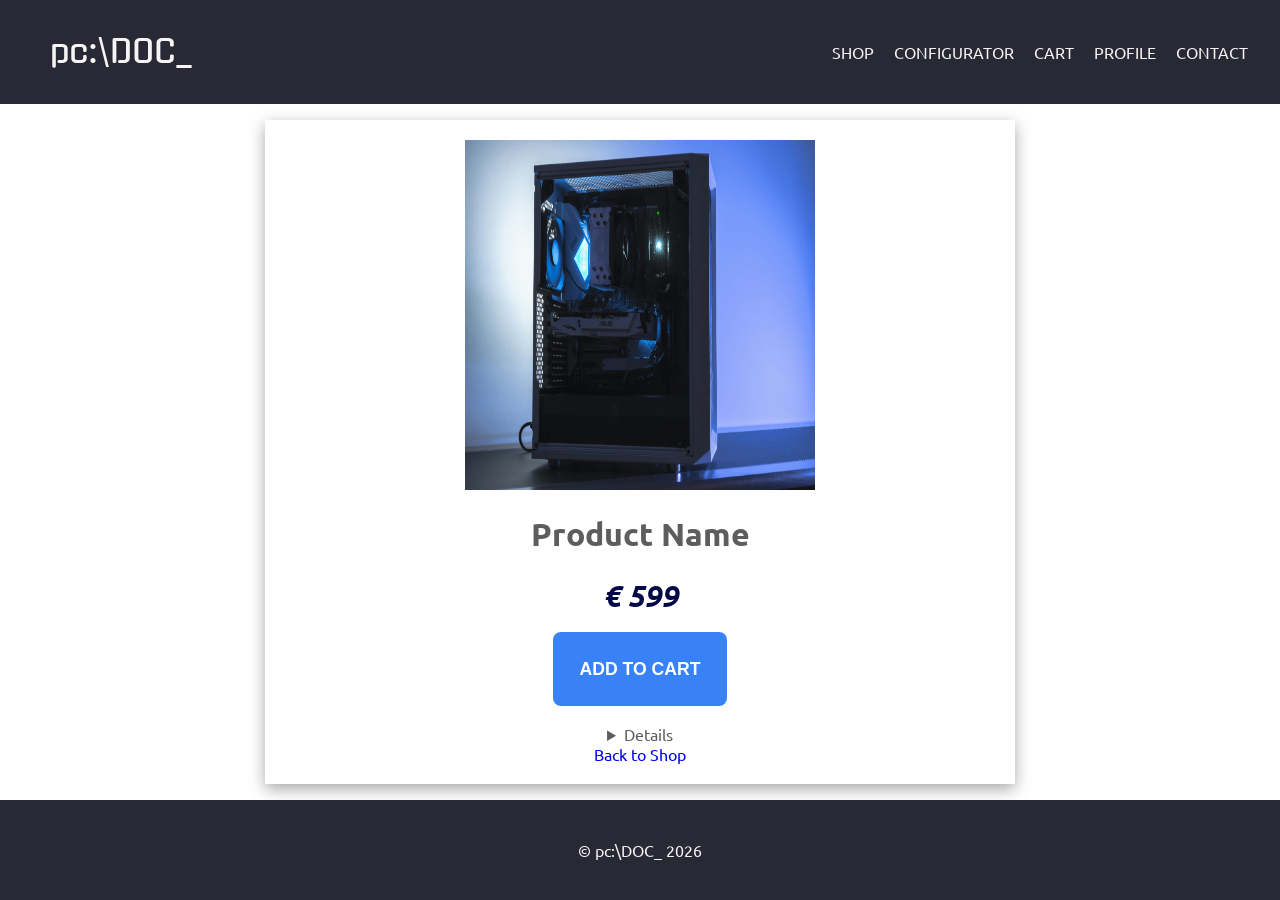
<file: product.html>
<!DOCTYPE html>
<html lang="en">
<head>
  <meta charset="UTF-8">
  <meta name="viewport" content="width=device-width, initial-scale=1.0">
  <link rel="stylesheet" href="css/styles.css">
  <title>PC DOC - Products</title>
</head>
<body>
 <nav id="main-nav">
   <a href="index.html" class="gugi-regular nav-logo">pc:\DOC_</a>

  <input type="checkbox" id="menu-toggle">
  <label for="menu-toggle" id="hamburger">
    <span></span>
    <span></span>
    <span></span>
  </label>

  <ul>
    <li><a href="shop.html">SHOP</a></li>
    <li><a href="builder.html">CONFIGURATOR</a></li>
    <li><a href="cart.html">CART</a></li>
    <li><a href="profile.html">PROFILE</a></li>
    <li><a href="contact.html">CONTACT</a></li>
  </ul>
</nav>
<div class="product-container">
  <img id="product-image" src="images/pc-1.jpg" alt="Product image">
  <h1 id="product-name">Product Name</h1>
  <span id="product-price">&euro; 599</span>
  <button id="product-cart">ADD TO CART</button>
  <p id="product-description"></p>
  <details id="product-specs">
    <summary>Details</summary>
    <div class="product-specs__content">
      <p>Lorem ipsum</p>
    </div>
  </details>
  <a href="shop.html">Back to Shop</a>
</div>
 
 
  <script src="js/product.js"></script>
  <footer>
    <p>&copy; pc:\DOC_ 2026</p>
  </footer>
</body>
</html>
</file>
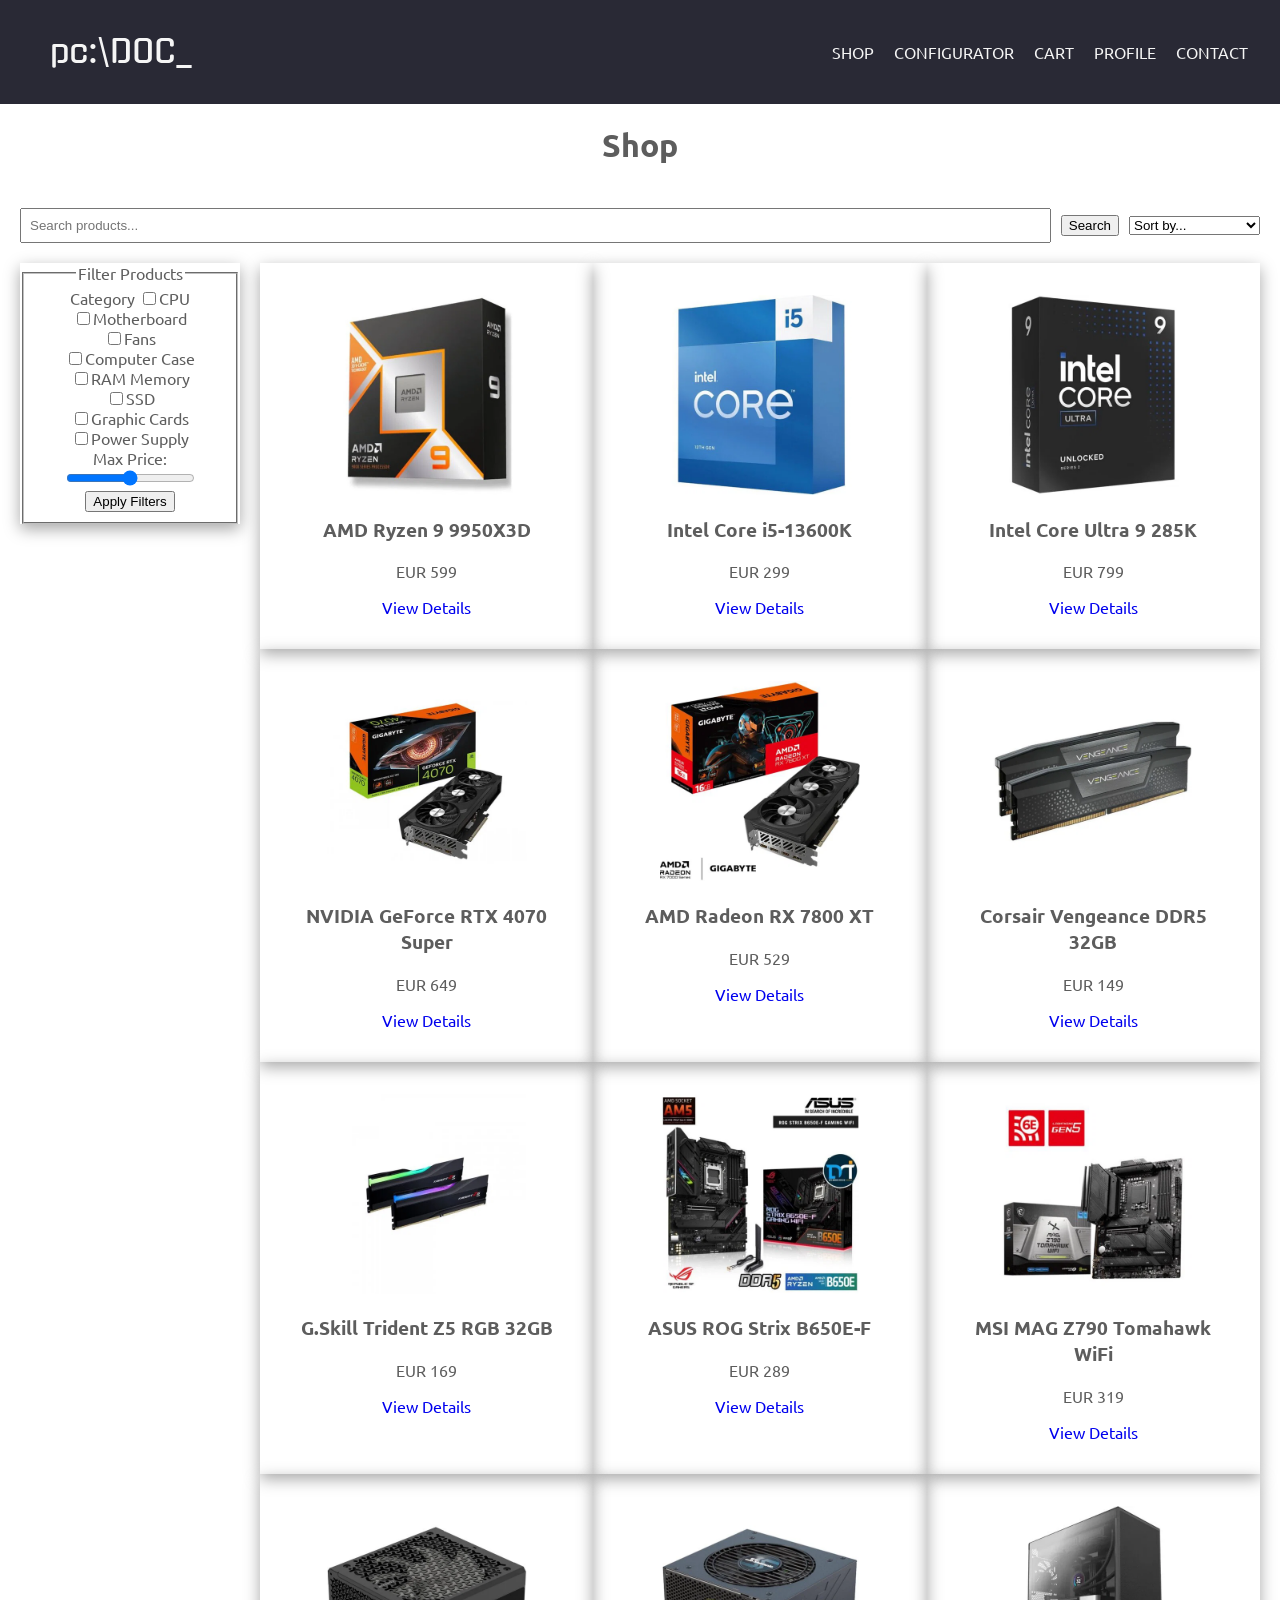
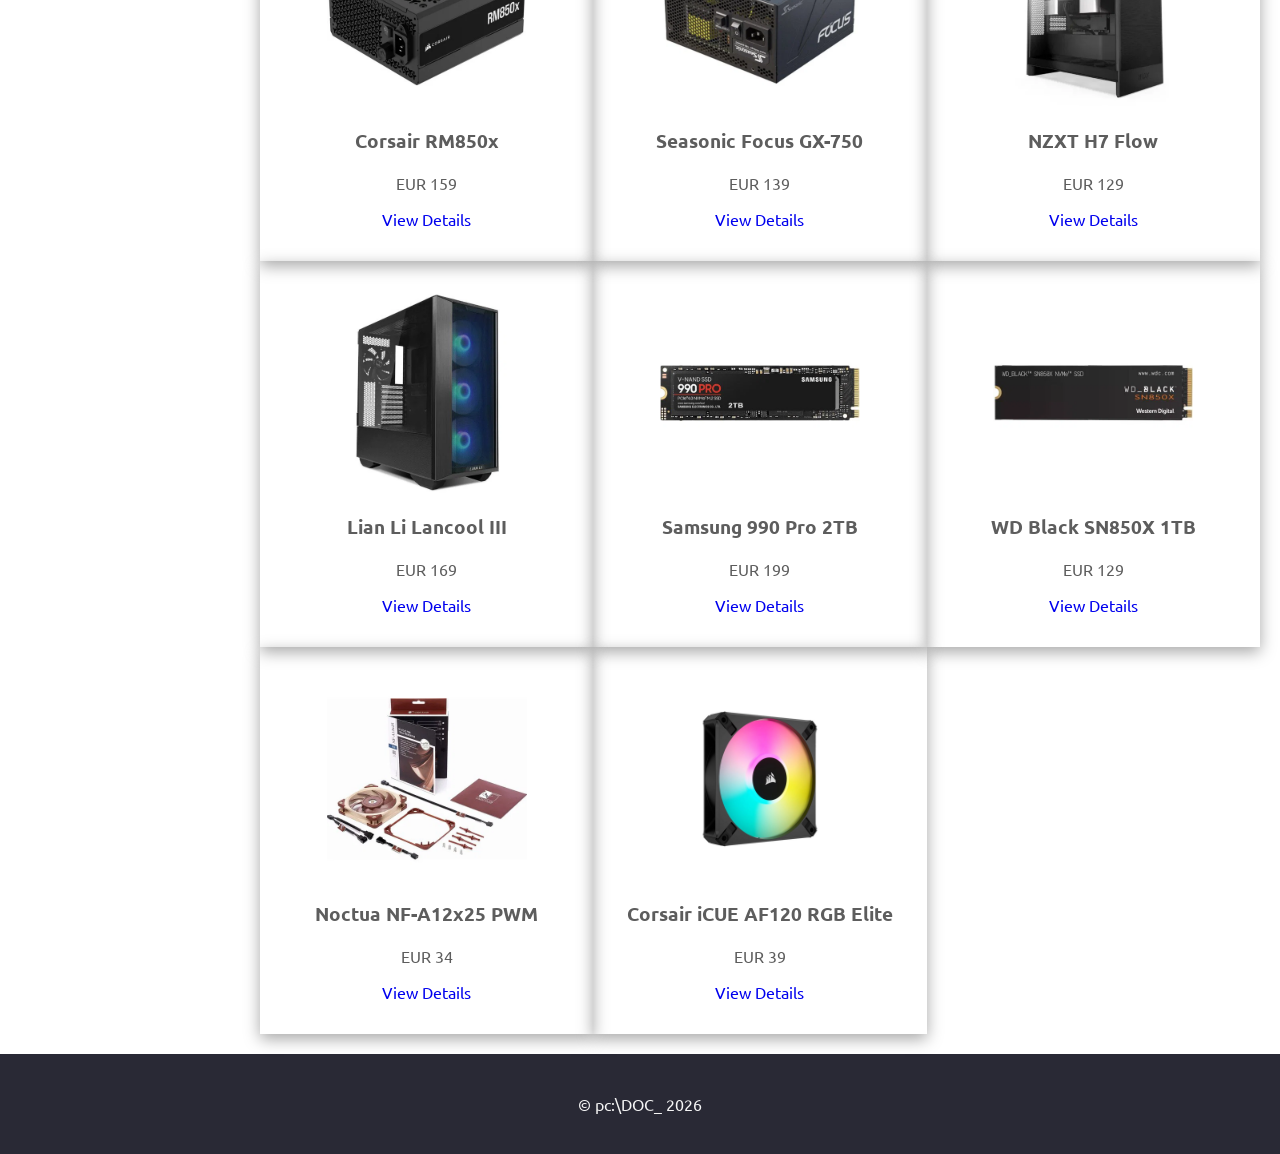
<file: shop.html>
<!DOCTYPE html>
<html lang="en">
<head>
  <meta charset="UTF-8">
  <meta name="viewport" content="width=device-width, initial-scale=1.0">
  <link rel="stylesheet" href="css/styles.css">
  <title>PC DOC Shop</title>
</head>
<body>
 <nav id="main-nav">
  <a href="index.html" class="gugi-regular nav-logo">pc:\DOC_</a>

  <input type="checkbox" id="menu-toggle">
  <label for="menu-toggle" id="hamburger">
    <span></span>
    <span></span>
    <span></span>
  </label>

  <ul>
    <li><a href="shop.html">SHOP</a></li>
    <li><a href="builder.html">CONFIGURATOR</a></li>
    <li><a href="cart.html">CART</a></li>
    <li><a href="profile.html">PROFILE</a></li>
    <li><a href="contact.html">CONTACT</a></li>
  </ul>
</nav>
 <h1>Shop</h1>
 <div class="shop-page">
    <div class="shop-controls">
        <input type="search" id="shop-search" placeholder="Search products...">
        <button class="search-btn">Search</button>
        <select id="sort-select">
            <option value="">Sort by...</option>
            <option value="price-asc">Price: Low to High</option>
            <option value="price-desc">Price: High to Low</option>
            <option value="name-asc">Name: A to Z</option>
        </select>
    </div>
 
   <div class="shop-layout">
     <aside>
      <form id="product-filter">
      <fieldset>
        <legend>Filter Products</legend>

        <!-- Category Filter -->
        <div class="filter-group">
            <label>Category</label>
            <label for="cpu"><input id="cpu" type="checkbox" name="cpu" value="cpu">CPU</label><br>
            <label for="motherboard"><input id="motherboard" type="checkbox" name="motherboard" value="motherboard">Motherboard</label><br>
            <label for="fans"><input id="fans" type="checkbox" name="fans" value="fans">Fans</label><br>
             <label for="case"><input type="checkbox" name="case" value="case">Computer Case</label><br>
              <label for="ram"><input type="checkbox" name="ram" value="ram">RAM Memory</label><br>
              <label for="ssd"><input type="checkbox" name="ssd" value="ssd">SSD</label><br>
               <label for="gpu"><input type="checkbox" name="gpu" value="gpu">Graphic Cards</label><br>
                <label for="psu"><input type="checkbox" name="psu" value="psu">Power Supply</label><br>
        </div>

        <!-- Price Range Filter -->
        <div class="filter-group">
            <label for="price">Max Price:</label>
            <input type="range" id="price" name="price" min="150" max="5000">
        </div>

        <!-- Submit Button -->
        <button type="submit">Apply Filters</button>
      </fieldset>
      </form>
    </aside>
    <div id="product-grid"></div>
 </div>
 </div>
  <script src="js/shop.js"></script>
  <footer>
    <p>&copy; pc:\DOC_ 2026</p>
  </footer>
</body>
</html>
</file>
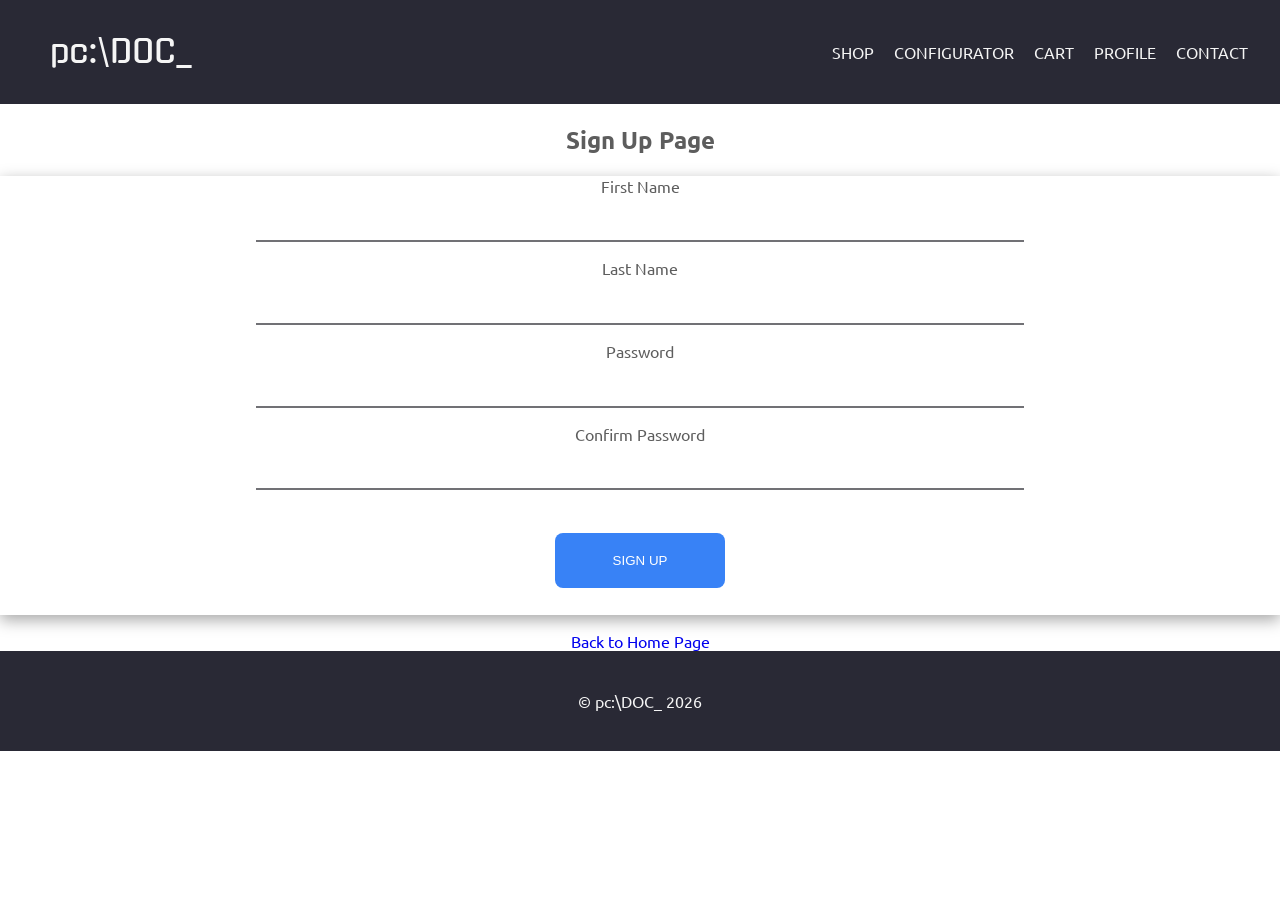
<file: signup.html>
<!DOCTYPE html>
<html lang="en">
<head>
  <meta charset="UTF-8">
  <meta name="viewport" content="width=device-width, initial-scale=1.0">
  <link rel="stylesheet" href="css/styles.css">
  <title>PC DOC Configurator</title>
</head>
<body>
 <nav id="main-nav">
  <a href="index.html" class="gugi-regular nav-logo">pc:\DOC_</a>

  <input type="checkbox" id="menu-toggle">
  <label for="menu-toggle" id="hamburger">
    <span></span>
    <span></span>
    <span></span>
  </label>

 <ul>
    <li><a href="shop.html">SHOP</a></li>
    <li><a href="builder.html">CONFIGURATOR</a></li>
    <li><a href="cart.html">CART</a></li>
    <li><a href="profile.html">PROFILE</a></li>
    <li><a href="contact.html">CONTACT</a></li>
  </ul>
</nav>
    
    <h2>Sign Up Page</h2>
    <form action="post">
        <div class="form-item">
            <label for="fname">First Name</label><br>
            <input type="text" id="fname" name="fname">
        </div>
        <div class="form-item">
            <label for="lname">Last Name</label><br>
            <input type="text" id="lname" name="lname">
        </div>
        <div class="form-item">
            <label for="password">Password</label><br>
            <input type="password" id="password" name="password">
        </div>
        <div class="form-item">
            <label for="confirm-password">Confirm Password</label><br>
            <input type="password" id="confirm-password" name="confirm-password">
        </div>
        <div class="form-item">
           <button type="submit">Sign Up</button>
        </div>
    </form>
    <a href="index.html">Back to Home Page</a>
    <footer>
    <p>&copy; pc:\DOC_ 2026</p>
  </footer>
</body>
</html>
</file>
<file: css/styles.css>
@import url('https://fonts.googleapis.com/css2?family=Gugi&family=Ubuntu:ital,wght@0,300;0,400;0,500;0,700;1,300;1,400;1,500;1,700&display=swap');

/*GENERAL STYLING */
*,
*::before,
*::after {
    box-sizing: border-box;
}

body {
    margin: 0;
    padding: 0;
    font-family: "Ubuntu", sans-serif;
    color: #5d5d5d;
    text-align: center;
}

img {
    height: auto;
    max-width: 100%;
}

a 
{
    text-decoration: none;
}

/* FONT CLASS FOR TITLE, FOOTER ETC. */
.gugi-regular {
  font-family: "Gugi", sans-serif;
  font-weight: 400;
  font-style: normal;
}

/* NAVIGATION STYLING */

#main-nav {
    background-color: rgb(41, 41, 53);
    color: whitesmoke;
    display: flex;
    align-items: center;
    justify-content: space-between;
    padding: 2em;
    position: relative;   /* needed for absolute dropdown positioning */
}

#main-nav ul {
    display: flex;
    gap: 20px;
    list-style-type: none;
    margin: 0;
    padding: 0;
}

#main-nav a {
    color: whitesmoke;
    text-decoration: none;
}

/* HEADER STYLING */

header {
    display: flex;
    justify-content: center;
    background-color: #1f2937;
    color: white;
    /* max-width: 1000px; */
    padding: 2em;
    text-align: center;
}

header img {
    max-width: 450px;

}

.header-text {
    max-width: 600px;
}

.header-text a {
    text-transform: uppercase;
    color: white;
    display: block;
    margin: 2em auto;
    max-width: 170px;
    background-color: #3882f6;
    padding: 1.5em;
    text-align: center;
    border-radius: 8px;
}

/* HAMBURGER nav */
#menu-toggle {
    display: none;
}

#hamburger {
    display: none;
    flex-direction: column;
    gap: 5px;
    cursor: pointer;
}

#hamburger span {
    display: block;
    width: 25px;
    height: 3px;
    background-color: white;
    border-radius: 3px;
    transition: transform 0.3s ease, opacity 0.3s;
}




/* STYLE FOR TYPING EFFECT */
.nav-logo {
  width: 10ch; /* Width of text + 1 for safety */
  animation: 
    typing 2s steps(9) forwards, /* 9 characters in pc:\DOC_ */
    blink .5s step-end 4;
  white-space: nowrap;
  overflow: hidden;
  border-right: 3px solid transparent;
  font-size: 2em;
}

@keyframes typing {
  from { width: 0 }
  to { width: 10ch }
}

@keyframes blink {
  50% { border-color: white }
}



/* SHOP SECTION  */
.shop {
  margin: 0;
  padding: 2em;
  background-color: #f3f1eaaf;
  /* max-width: 1200px; */
}

.shop-intro,
.form-intro {
  margin: 0 auto;
  padding: 2em;
  text-align: center;
  max-width: 700px;
}


.shop-items {
  max-width: 1000px;
  margin: 2em auto;
  display: grid;
  grid-template-columns: repeat(4, 1fr);
  place-items: center; 
  gap: 10px;

}

.shop-item {
  max-width: 450px;
  text-align: center;
  box-shadow: rgba(0, 0, 0, 0.35) 0px 5px 15px;
  padding: 2em;
}

.shop-item img {
  width: 50%;
}

.shop-item:hover {
  background: rgb(43, 46, 45);
  transition: 0.3s ease-in-out;
  color: whitesmoke;
}

/* FOOTER  */
footer {
  background-color: rgb(41, 41, 53);
  padding: 1.5em;
  text-align: center;
  color: whitesmoke;
}

/* RESPONSIVE for smaller screens  */
@media (max-width: 768px) {

  #hamburger {
    display: flex;
  }

  #main-nav ul {
    display: none;
    flex-direction: column;
    gap: 0;
    position: absolute;
    top: 100%;       /* drops right below the nav bar */
    left: 0;
    width: 100%;
    background-color: rgb(41, 41, 53);
    padding: 1em 2em;
  }

  #main-nav ul li a {
    display: block;
    padding: 0.75em 0;
    border-bottom: 1px solid rgba(255,255,255,0.1);
  }

  /* THE TOGGLE — checkbox sibling targets the ul directly now */
  #menu-toggle:checked ~ ul {
    display: flex;
  }

  /* X animation */
  #menu-toggle:checked ~ #hamburger span:nth-child(1) {
    transform: translateY(8px) rotate(45deg);
  }
  #menu-toggle:checked ~ #hamburger span:nth-child(2) {
    opacity: 0;
  }
  #menu-toggle:checked ~ #hamburger span:nth-child(3) {
    transform: translateY(-8px) rotate(-45deg);
  }

}


/* FORM STYLING */
.form-container {
  margin: 0 auto;
  padding: 1em;
  max-width: 650px;
}

form {
   box-shadow: rgba(0, 0, 0, 0.35) 0px 5px 15px;
}

.form-item {
  display: flex;
  flex-direction: column;
  margin: 1em 0;
}

.form-item input,
.form-item textarea,
.form-item button  {
  width: 60%;
  margin: 0 auto;
    outline: none;
    border: none;
}

.form-item input {
  border: unset;
  border-bottom: 2px solid rgb(113, 113, 117);
  min-height: 2em;
}

.form-item textarea {
   box-shadow: rgba(0, 0, 0, 0.35) 0px 5px 15px;
}

.form-item button {
    text-transform: uppercase;
    color: white;
    margin: 2em auto;
    max-width: 170px;
    background-color: #3882f6;
    padding: 1.5em;
    border-radius: 8px;
}

.form-item button:hover {
  background-color:#154085;
}

/* SHOP HTML STYLING */
#product-grid {
  display: grid;
  grid-template-columns: repeat(3, 1fr);
}

.product-card {
  box-shadow: rgba(0, 0, 0, 0.35) 0px 5px 15px;
  padding: 2em;
  text-align: center;
}

.product-card img {
  max-width: 350px;
  max-height: 200px;
}

.shop-layout {
  display: flex;
  align-items: flex-start;
  gap: 20px;
}

aside {
  width: 220px;
  flex-shrink: 0;
}

#product-grid {
  flex: 1;
}

.shop-page {
    padding: 20px;
}

.shop-controls {
    display: flex;
    gap: 10px;
    margin-bottom: 20px;
    align-items: center;
}

.shop-controls input {
    flex: 1;        /* search bar stretches to fill space */
    padding: 0.6em;
}


/* PRODUCT page STYLING */

.product-container {
   box-shadow: rgba(0, 0, 0, 0.35) 0px 5px 15px;
   padding: 20px;
   max-width: 750px;
   margin: 1em auto;
}

#product-image {
  height: 350px;
  width: 350px;
}

#product-price {
  font-size: 1.85em;
  font-weight: bold;
  color: #040846;
  font-style: italic;
}

#product-cart {
  border: none;
  display: block;
  text-transform: uppercase;
    color: white;
    margin: 1em auto;
    max-width: 250px;
    background-color: #3882f6;
    padding: 1.5em;
    border-radius: 8px;
    font-size: 1.1rem;
    font-weight: bold;
  
}

#product-description {
  max-width: 350px;
  margin: 0 auto;
}
</file>
